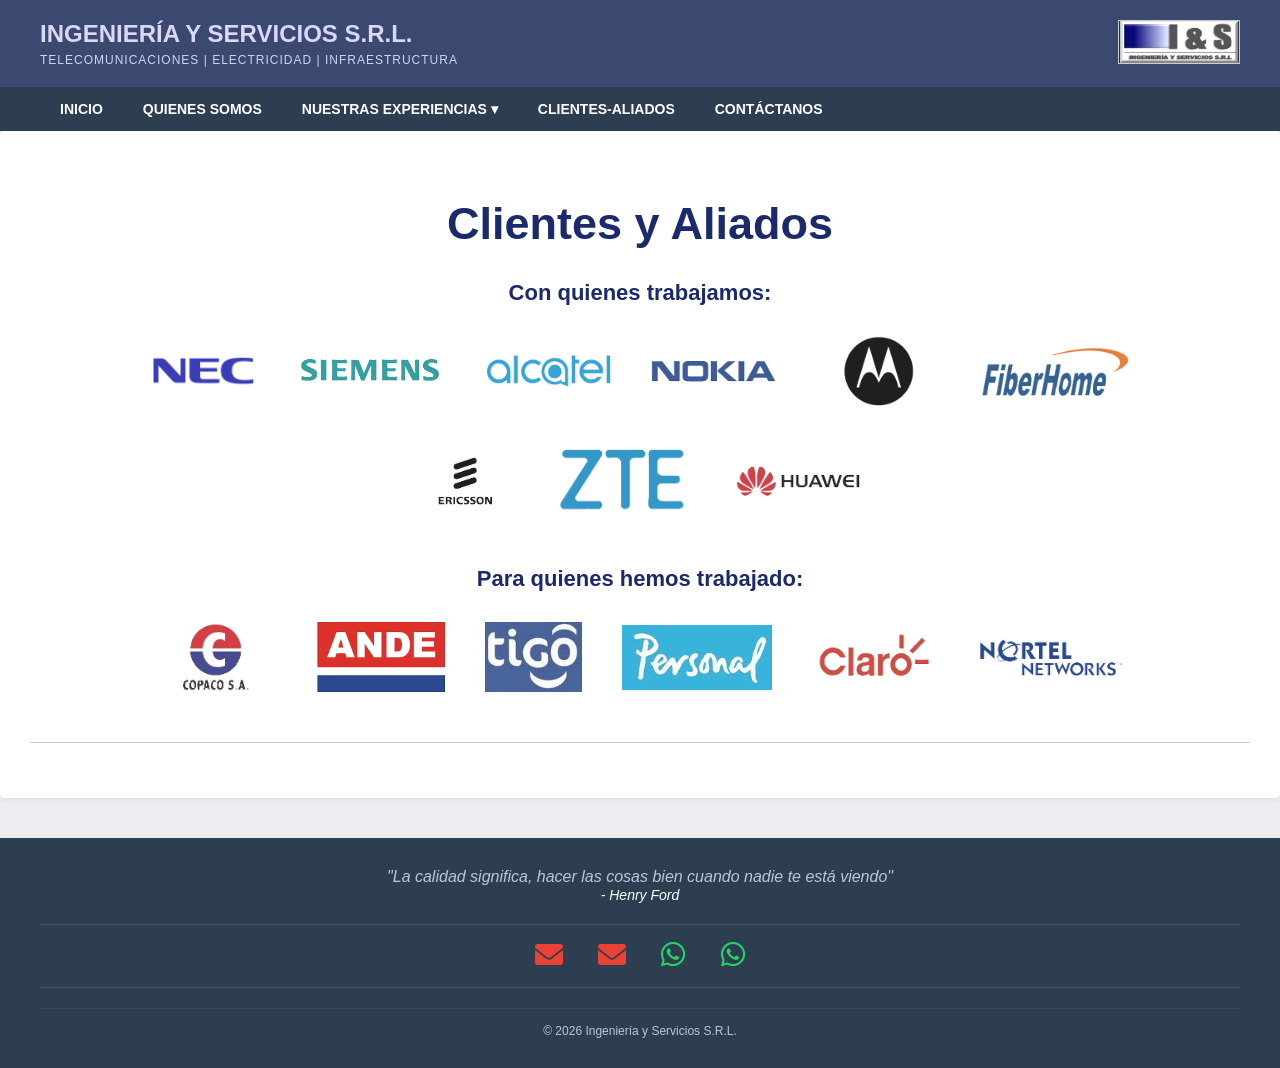
<file: clientes-aliados.html>
<!DOCTYPE html>
<html lang="en">
<head>
    <meta charset="UTF-8">
    <meta name="viewport" content="width=device-width, initial-scale=1.0">
    <title>Ingeniería & Servicios S.R.L.</title>
    <link rel="stylesheet" href="style.css">
    <link rel="stylesheet" href="https://cdnjs.cloudflare.com/ajax/libs/font-awesome/6.0.0/css/all.min.css">
</head>
<body>
    <header>
        <div class="header-top">
            <h1>
                <img src="imagenes/I & S.png" alt="Logo I & S" class="logo-img"> 
                INGENIERÍA Y SERVICIOS S.R.L.
            </h1>
            <p class="subtitle">TELECOMUNICACIONES | ELECTRICIDAD | INFRAESTRUCTURA</p>
        </div>

        <nav class="navbar">
            <ul class="menu-main">
                <li><a href="Index.html#inicio">INICIO</a></li>
                <li><a href="nosotros.html">QUIENES SOMOS</a></li>
                <li class="dropdown" >
                    <a href="Index.html#Nuestras experiencias" class="dropbtn">NUESTRAS EXPERIENCIAS ▾</a>
                    <ul class="dropdown-content">
                        <li><a href="Index.html#Comunicaciones">Comunicaciones</a></li>
                        <li><a href="Index.html#Fibra Óptica">Fibra Óptica</a></li>
                        <li><a href="Index.html#Electricidad">Electricidad</a></li>
                        <li><a href="Index.html#Infraestructura">Obras Civiles</a></li>
                    </ul>
                </li>
                <li><a href="clientes-aliados.html">CLIENTES-ALIADOS</a></li>
                <li><a href="Contáctanos.html">CONTÁCTANOS</a></li>
            </ul>
        </nav>
    </header>
    <Main>
    
    
    <section class="seccion-clientes">
        <h1>Clientes y Aliados</h1>
        
        <h2><strong>Con quienes trabajamos:</strong></h2>
        <div class="galeria-logos">
            <img src="imagenes/NEC.png" alt="NEC">
            <img src="imagenes/siemens.png" alt="Siemens">
            <img src="imagenes/alcatel.png" alt="Alcatel">
            <img src="imagenes/nokia.png" alt="Nokia">
            <img src="imagenes/motorola.png" alt="Motorola">
            <img src="imagenes/fiberhome.png" alt="Fiberhome">
            <img src="imagenes/ericssonpng.png" alt="Ericsson">
            <img src="imagenes/ZTE.png" alt="ZTE">
            <img src="imagenes/huawei.png" alt="Huawei">
        </div>
    </section>

    <section class="seccion-clientes">
        <h2><strong>Para quienes hemos trabajado:</strong></h2> 
        <div class="galeria-logos">
            <img src="imagenes/copaco.png" alt="Copaco">
            <img src="imagenes/ande.png" alt="ANDE">
            <img src="imagenes/tigo.jpg" alt="Tigo">
            <img src="imagenes/personal.jpeg" alt="Personal">
            <img src="imagenes/claro.png" alt="Claro">
            <img src="imagenes/NORTEL.png" alt="Nortel">
        </div>
    </section>

    <hr>
    </Main>

    <footer>
    <div class="footer-content">
        <p class="quote">"La calidad significa, hacer las cosas bien cuando nadie te está viendo" <br><span>- Henry Ford</span></p>
        
        <div class="footer-iconos-barra">
            <a href="mailto:juanbenitezbaez@gmail.com" class="enlace-icono icono-gmail" title="Enviar correo a Juan Benítez">
                <i class="fas fa-envelope"></i>
            </a>
            
            <a href="mailto:rferreirac@gmail.com" class="enlace-icono icono-gmail" title="Enviar correo a R. Ferreira">
                <i class="fas fa-envelope"></i>
            </a>
            
            <a href="https://wa.me/595981621675" target="_blank" class="enlace-icono icono-wpp" title="Contactar al +595 981 621675">
                <i class="fab fa-whatsapp"></i>
            </a>
            
            <a href="https://wa.me/595991738211" target="_blank" class="enlace-icono icono-wpp" title="Contactar al +595 991 738211">
                <i class="fab fa-whatsapp"></i>
            </a>
        </div>

        <p class="copyright">&copy; 2026 Ingeniería y Servicios S.R.L.</p>
    </div>
</footer>
</body>
</html>
</file>
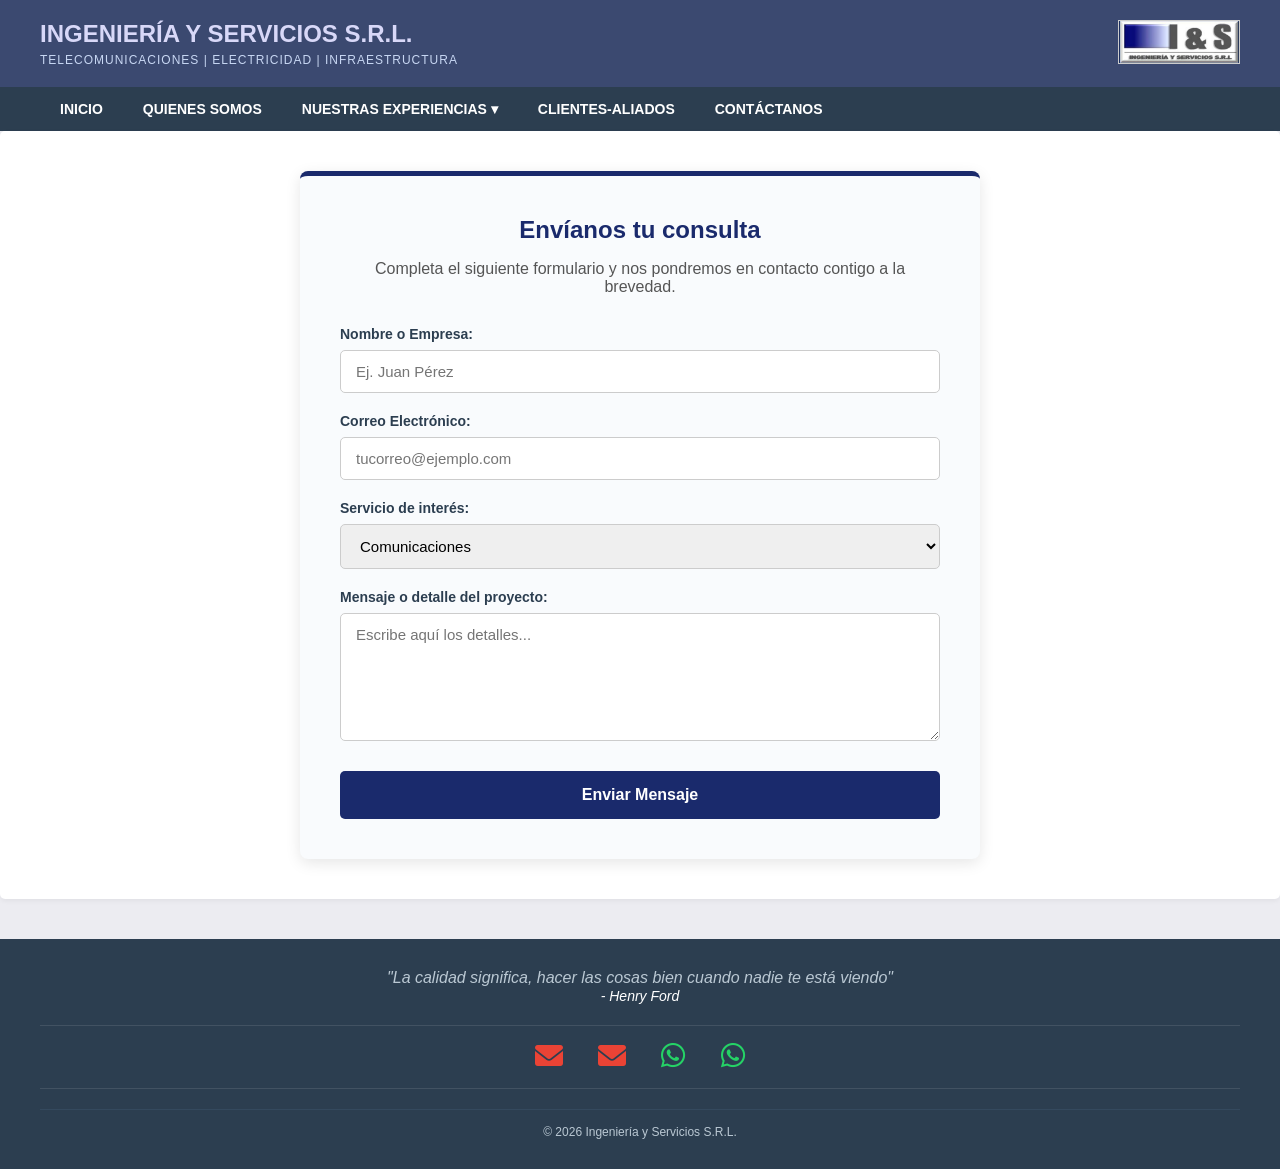
<file: Contáctanos.html>
<!DOCTYPE html>
<html lang="en">
<head>
    <meta charset="UTF-8">
    <meta name="viewport" content="width=device-width, initial-scale=1.0">
    <link rel="stylesheet" href="style.css">
    <link rel="stylesheet" href="https://cdnjs.cloudflare.com/ajax/libs/font-awesome/6.0.0/css/all.min.css">
    <title>Ingeniería & Servicios S.R.L.</title>
</head>
<body>
     <header>
        <div class="header-top">
            <h1>
                <img src="imagenes/I & S.png" alt="Logo I & S" class="logo-img"> 
                INGENIERÍA Y SERVICIOS S.R.L.
            </h1>
            <p class="subtitle">TELECOMUNICACIONES | ELECTRICIDAD | INFRAESTRUCTURA</p>
        </div>
      <nav class="navbar">
            <ul class="menu-main">
                <li><a href="Index.html#inicio">INICIO</a></li>
                <li><a href="nosotros.html">QUIENES SOMOS</a></li>
                <li class="dropdown" >
                    <a href="Index.html#Nuestras experiencias" class="dropbtn">NUESTRAS EXPERIENCIAS ▾</a>
                    <ul class="dropdown-content">
                        <li><a href="Index.html#Comunicaciones">Comunicaciones</a></li>
                        <li><a href="Index.html#Fibra Óptica">Fibra Óptica</a></li>
                        <li><a href="Index.html#Electricidad">Electricidad</a></li>
                        <li><a href="Index.html#Infraestructura">Obras Civiles</a></li>
                    </ul>
                </li>
                <li><a href="clientes-aliados.html">CLIENTES-ALIADOS</a></li>
                <li><a href="Contáctanos.html">CONTÁCTANOS</a></li>
            </ul>
        </nav>
    </header>
    
   <main class="seccion-contacto">
        <div class="contenedor-formulario">
            <h2>Envíanos tu consulta</h2>
            <p>Completa el siguiente formulario y nos pondremos en contacto contigo a la brevedad.</p>

            <!-- Se reemplaza el mailto: por un servicio de procesamiento gratuito -->
            <form action="https://formsubmit.co/aldorodrigo08@gmail.com" method="POST" class="formulario">
                
                <div class="grupo-input">
                    <label for="nombre">Nombre o Empresa:</label>
                    <input type="text" id="nombre" name="nombre" required placeholder="Ej. Juan Pérez">
                </div>
                
                <div class="grupo-input">
                    <label for="email">Correo Electrónico:</label>
                    <input type="email" id="email" name="email" required placeholder="tucorreo@ejemplo.com">
                </div>
                
                <div class="grupo-input">
                    <label for="servicio">Servicio de interés:</label>
                    <select id="servicio" name="servicio">
                        <option value="comunicaciones">Comunicaciones</option>
                        <option value="fibra_optica">Fibra Óptica</option>
                        <option value="electricidad">Electricidad Industrial</option>
                        <option value="obras_civiles">Obras Civiles</option>
                        <option value="otro">Otro</option>
                    </select>
                </div>
                
                <div class="grupo-input">
                    <label for="mensaje">Mensaje o detalle del proyecto:</label>
                    <!-- Se eliminó el atributo cols="90" para que se adapte a móviles -->
                    <textarea id="mensaje" name="mensaje" rows="6" required placeholder="Escribe aquí los detalles..."></textarea>
                </div>
              
                <!-- Se eliminó el botón de tipo "reset" -->
                <button type="submit" class="btn-enviar">Enviar Mensaje</button> 
            </form>
        </div>
    </main>
     <footer>
    <div class="footer-content">
        <p class="quote">"La calidad significa, hacer las cosas bien cuando nadie te está viendo" <br><span>- Henry Ford</span></p>
        
        <div class="footer-iconos-barra">
            <a href="mailto:juanbenitezbaez@gmail.com" class="enlace-icono icono-gmail" title="Enviar correo a Juan Benítez">
                <i class="fas fa-envelope"></i>
            </a>
            
            <a href="mailto:rferreirac@gmail.com" class="enlace-icono icono-gmail" title="Enviar correo a R. Ferreira">
                <i class="fas fa-envelope"></i>
            </a>
            
            <a href="https://wa.me/595981621675" target="_blank" class="enlace-icono icono-wpp" title="Contactar al +595 981 621675">
                <i class="fab fa-whatsapp"></i>
            </a>
            
            <a href="https://wa.me/595991738211" target="_blank" class="enlace-icono icono-wpp" title="Contactar al +595 991 738211">
                <i class="fab fa-whatsapp"></i>
            </a>
        </div>

        <p class="copyright">&copy; 2026 Ingeniería y Servicios S.R.L.</p>
    </div>
</footer>
</body>
</html>
</file>
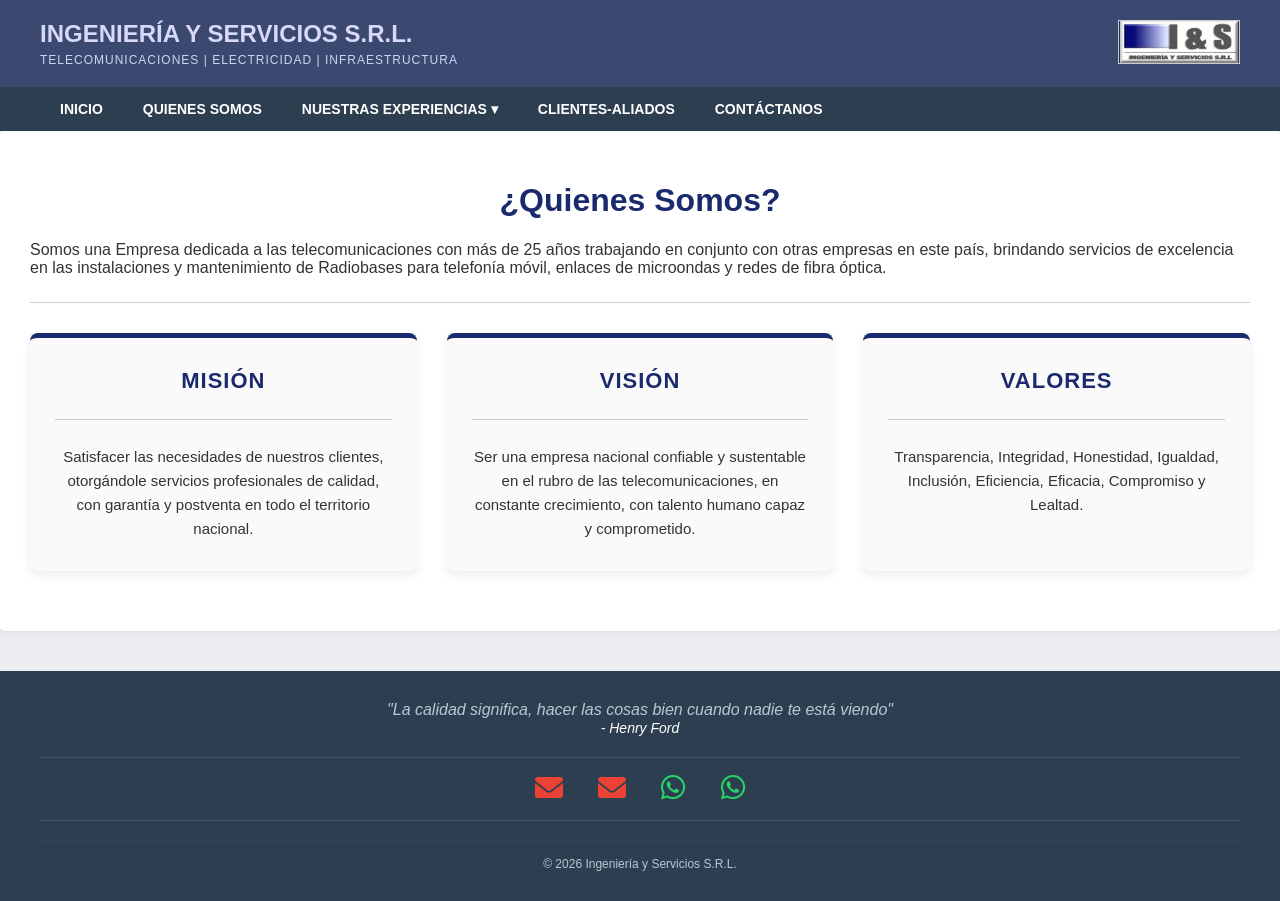
<file: nosotros.html>
<!DOCTYPE html>
<html lang="es">
<head>
    <meta charset="UTF-8">
    <meta name="viewport" content="width=device-width, initial-scale=1.0">
    <title>Ingeniería & Servicios S.R.L.</title>
    <link rel="stylesheet" href="style.css">
    <link rel="stylesheet" href="https://cdnjs.cloudflare.com/ajax/libs/font-awesome/6.0.0/css/all.min.css">
</head>
<body> 
    <header>
        <div class="header-top">
            <h1>
                <img src="imagenes/I & S.png" alt="Logo I & S" class="logo-img"> 
                INGENIERÍA Y SERVICIOS S.R.L.
            </h1>
            <p class="subtitle">TELECOMUNICACIONES | ELECTRICIDAD | INFRAESTRUCTURA</p>
        </div>
        <nav class="navbar">
            <ul class="menu-main">
                <li><a href="Index.html">INICIO</a></li>
                <li><a href="nosotros.html">QUIENES SOMOS</a></li>
                <li class="dropdown">
                    <a href="Index.html#Nuestras experiencias" class="dropbtn">NUESTRAS EXPERIENCIAS ▾</a>
                    <ul class="dropdown-content">
                        <li><a href="Index.html#Comunicaciones">Comunicaciones</a></li>
                        <li><a href="Index.html#Fibra Óptica">Fibra Óptica</a></li>
                        <li><a href="Index.html#Electricidad">Electricidad</a></li>
                        <li><a href="Index.html#Infraestructura">Obras Civiles</a></li>
                    </ul>
                </li>
                <li><a href="clientes-aliados.html">CLIENTES-ALIADOS</a></li>
                <li><a href="Contáctanos.html">CONTÁCTANOS</a></li>
            </ul>
        </nav>
    </header>
    <Main>
        <h1>¿Quienes Somos?</h2>
        <p>Somos una Empresa dedicada a las telecomunicaciones con más de 25 años trabajando en conjunto con otras empresas en este país, brindando servicios de excelencia en las instalaciones y mantenimiento de Radiobases para telefonía móvil, enlaces de microondas y redes de fibra óptica.</p>
    <hr>
        <div class="mvv-contenedor">
    <div class="mvv-tarjeta">
        <h3>Misión</h3>
        <hr>
        <p>Satisfacer las necesidades de nuestros clientes, otorgándole servicios profesionales de calidad, con garantía y postventa en todo el territorio nacional.</p>
    </div>
    
    <div class="mvv-tarjeta">
        <h3>Visión</h3>
        <hr>
        <p>Ser una empresa nacional confiable y sustentable en el rubro de las telecomunicaciones, en constante crecimiento, con talento humano capaz y comprometido.</p>
    </div>
    
    <div class="mvv-tarjeta">
        <h3>Valores</h3>
        <hr>
        <p>Transparencia, Integridad, Honestidad, Igualdad, Inclusión, Eficiencia, Eficacia, Compromiso y Lealtad.</p>
    </div>
</div>
    </Main>    
    <footer>
    <div class="footer-content">
        <p class="quote">"La calidad significa, hacer las cosas bien cuando nadie te está viendo" <br><span>- Henry Ford</span></p>
        
        <div class="footer-iconos-barra">
            <a href="mailto:juanbenitezbaez@gmail.com" class="enlace-icono icono-gmail" title="Enviar correo a Juan Benítez">
                <i class="fas fa-envelope"></i>
            </a>
            
            <a href="mailto:rferreirac@gmail.com" class="enlace-icono icono-gmail" title="Enviar correo a R. Ferreira">
                <i class="fas fa-envelope"></i>
            </a>
            
            <a href="https://wa.me/595981621675" target="_blank" class="enlace-icono icono-wpp" title="Contactar al +595 981 621675">
                <i class="fab fa-whatsapp"></i>
            </a>
            
            <a href="https://wa.me/595991738211" target="_blank" class="enlace-icono icono-wpp" title="Contactar al +595 991 738211">
                <i class="fab fa-whatsapp"></i>
            </a>
        </div>

        <p class="copyright">&copy; 2026 Ingeniería y Servicios S.R.L.</p>
    </div>
</footer>
</body>
</html>
</file>
<file: style.css>
/* Estilos Generales */
body {
    font-family: Arial, sans-serif;
    background-color: rgb(236, 236, 241);
    margin: 0;
    padding: 0;
    color: #333;
}

hr {
    border: 0;
    height: 1px;
    background-color: #ccc;
    margin: 25px 0;
}

/* Encabezado */
header {
    background-color: #3b4970;
}

.header-top {
    padding: 20px;
    max-width: 1200px;
    margin: 0 auto;
}

header h1 {
    margin: 0;
    font-size: 24px;
    color: #d8d8f8;
    
}

.logo-img {
    float: right;
    width: 23%;
    max-width: 120px;
    border: 1px solid #ccc;
}
/* el subtitulo del nombre de la empresa */
.subtitle {
    margin: 5px 0 0 0;
    font-size: 12px;
    letter-spacing: 1px;
    color: #c8d7f3;
}

/* 2. Menú Navegación y Desplegable */
.navbar {
    background-color: #2c3e50; /* Color menú principal */
}

.menu-main {
    list-style-type: none;
    margin: 0;
    padding: 0;
    display: flex;
    max-width: 1200px;
    margin: 0 auto;
}

.menu-main > li {
    position: relative;
}

.menu-main a {
    display: block;
    color: white;
    text-align: center;
    padding: 14px 20px;
    text-decoration: none;
    font-weight: bold;
    font-size: 14px;
    transition: background-color 0.3s;
}

/* Cambio de color al pasar el cursor (Menú principal) */
.menu-main > li > a:hover {
    background-color: #0656cf; 
}

/* Contenedor del Submenú */
.dropdown-content {
    display: none;
    position: absolute;
    background-color: #34495e; /* Color diferente para el submenú */
    min-width: 200px;
    box-shadow: 0px 8px 16px rgba(0,0,0,0.2);
    list-style: none;
    padding:  0;
    margin: 0;
    z-index: 100;
}

.dropdown-content a {
    color: #f5f6fa;
    padding: 12px 16px;
    text-align: left;
    font-weight: normal;
}

/* Cambio de color al pasar el cursor */
.dropdown-content a:hover {
    background-color: #2980b9;
}

/* Mostrar el menú al pasar el cursor */
.dropdown:hover .dropdown-content {
    display: block;
}


/* 4. Contenido Principal (Main) */
main {
    flex: 3;
    background-color: #ffffff;
    padding: 30px;
    border-radius: 5px;
    box-shadow: 0 2px 5px rgba(0,0,0,0.05);
}

main h2 {
    color: #1a2a6c;
    margin-top: 0;
    
}
main h1 {
    text-align: center;
    color: #1a2a6c;
}
/* Contenedor principal de Misión, Visión y Valores */
.mvv-contenedor {
    display: grid;
    grid-template-columns: repeat(auto-fit, minmax(280px, 1fr));
    gap: 30px;
    margin-top: 30px;
    margin-bottom: 30px;
}

/* Estilo de cada tarjeta individual */
.mvv-tarjeta {
    background-color: #fafafafd;
    border-top: 5px solid #1a2a6c; /* Línea superior con el color principal de tu marca */
    border-radius: 8px;
    padding: 30px 25px;
    box-shadow: 0 4px 10px rgba(0, 0, 0, 0.08); /* Sombra suave para dar volumen */
    text-align: center;
    transition: transform 0.3s ease, box-shadow 0.3s ease;
}

/* Efecto al pasar el mouse sobre la tarjeta (Hover) */
.mvv-tarjeta:hover {
    transform: translateY(-5px); /* Levanta un poco la tarjeta */
    box-shadow: 0 8px 20px rgba(0, 0, 0, 0.15); /* Aumenta la sombra */
}

/* Estilo del título dentro de la tarjeta */
.mvv-tarjeta h3 {
    color: #1a2a6c;
    font-size: 22px;
    margin-top: 0;
    margin-bottom: 15px;
    text-transform: uppercase;
    letter-spacing: 1px;
}

/* Estilo del texto dentro de la tarjeta */
.mvv-tarjeta p {
    color: #333333;
    font-size: 15px;
    line-height: 1.6;
    margin: 0;
    /* Quitamos la cursiva que tenías en la tabla para mejorar la legibilidad */
}

/* El deslizable */
.carousel-container {
    display: flex;
    overflow-x: auto;
    scroll-snap-type: x mandatory;
    scroll-behavior: smooth;
    width: 100%;
    max-width: 1100px;
    margin: 20px auto;
    border-radius: 8px;
    box-shadow: 0 6px 15px rgba(0,0,0,0.2);
    background-color: #1a2a6c;
}

/* el estilo de la barra horizontal */
.carousel-container::-webkit-scrollbar {
    height: 12px;
}
.carousel-container::-webkit-scrollbar-track {
    background: #e0e0e0; 
    border-radius: 0 0 8px 8px;
}
.carousel-container::-webkit-scrollbar-thumb {
    background: #3b4970; 
    border-radius: 8px;
}
.carousel-container::-webkit-scrollbar-thumb:hover {
    background: #2c3e50; 
}

/* Cada tarjeta del carrusel */
.carousel-slide {
    flex: 0 0 100%; /* Cada slide ocupa el 100% del contenedor */
    scroll-snap-align: start;
    background-size: cover;
    background-position: center;
    position: relative;
    min-height: 450px;
    display: flex;
    align-items: center;
}

/* Capa oscura sobre la imagen para que el texto resalte */
.carousel-slide::before {
    content: "";
    position: absolute;
    top: 0; left: 0; right: 0; bottom: 0;
    background: rgba(0, 0, 0, 0.7); /* Nivel de oscuridad (0.7) */
    z-index: 1;
}

/* Contenedor del texto encima de la imagen */
.slide-content {
    position: relative;
    z-index: 2;
    padding: 40px 60px;
    color: #ffffff;
    width: 100%;
}

.slide-content h3 {
    font-size: 28px;
    color: #4da6ff; /* Un azul claro que resalta en fondo oscuro */
    margin-top: 0;
    margin-bottom: 20px;
    border-bottom: 2px solid #4da6ff;
    padding-bottom: 10px;
    display: inline-block;
}

.slide-content ul {
    list-style-type: none;
    padding: 0;
    margin: 0;
}

.slide-content ul li {
    font-size: 16px;
    line-height: 1.8;
    margin-bottom: 8px;
    position: relative;
    padding-left: 20px;
}

/* cambiar viñetas de la lista */
.slide-content ul li::before {
    content: "-";
    color: #4da6ff;
    position: absolute;
    left: 0;
    font-weight: bold;
}
/* video en nuestras experiencias :) */
.video-container {
    text-align: center;
    margin-top: 40px; /* Separación entre la lista y el video */
    width: 100%;
}

.video-container video {
    max-width: 100%; /* Evita que el video se salga de la pantalla en celulares */
    width: 320px; 
    height: auto;
    border-radius: 8px; 
    box-shadow: 0 6px 15px rgba(0,0,0,0.15); 
    background-color: #000; /
}
/* --- Sección de Clientes y Aliados --- */
.seccion-clientes {
    text-align: center;
    margin-bottom: 50px;
    padding: 0 20px;
}
.seccion-clientes h1 {
    color: #1a2a6c;
    margin-bottom: 30px ;
    font-size: 45px;
    
}
.seccion-clientes h2 {
    color: #1a2a6c; /* Mantiene el color corporativo que ya usas */
    margin-bottom: 30px;
    font-size: 22px;
}

/* Contenedor Flexbox para los logos */
.galeria-logos {
    display: flex;
    flex-wrap: wrap; /* Permite que los logos bajen a la siguiente línea si no hay espacio en pantalla */
    justify-content: center; /* Centra los logos horizontalmente */
    align-items: center; /* Centra los logos verticalmente */
    gap: 40px; /* Crea un espacio uniforme entre cada logo, reemplaza al antiguo HSPACE */
    max-width: 1000px;
    margin: 0 auto; /* Centra el contenedor en la página */
}

/* Estilo individual de cada logo */
.galeria-logos img {
    max-width: 150px; /* Tamaño máximo estandarizado */
    height: auto;
    max-height: 70px; /* Evita que logos con formato vertical rompan la armonía */
    object-fit: contain; /* Asegura que la imagen no se deforme o estire */
    /* Efecto corporativo: Blanco y negro con un poco de transparencia */
    filter: grayscale(20%) opacity(88%); 
    transition: all 0.3s ease; /* Suaviza la transición del efecto hover */
}

/* Efecto al pasar el cursor (Hover) */
.galeria-logos img:hover {
    filter: grayscale(0%) opacity(100%); /* Devuelve el color y la opacidad original */
    transform: scale(1.1); /* Hace que el logo crezca ligeramente */
}

/* --- Sección de Contacto --- */
.seccion-contacto {
    display: flex;
    justify-content: center;
    padding: 40px 20px;
}

.contenedor-formulario {
    background-color: #f9fbfd;
    border-top: 5px solid #1a2a6c; /* Mantiene tu color corporativo */
    border-radius: 8px;
    padding: 40px;
    box-shadow: 0 4px 15px rgba(0, 0, 0, 0.1);
    width: 100%;
    max-width: 600px; /* Evita que el formulario sea inmensamente ancho en PC */
}

.contenedor-formulario h2 {
    color: #1a2a6c;
    margin-top: 0;
    margin-bottom: 10px;
    text-align: center;
}

.contenedor-formulario p {
    text-align: center;
    color: #555;
    margin-bottom: 30px;
}

.formulario {
    display: flex;
    flex-direction: column;
}

.grupo-input {
    margin-bottom: 20px; /* Esto reemplaza a los antiguos <br> */
    display: flex;
    flex-direction: column;
}

.grupo-input label {
    font-weight: bold;
    color: #2c3e50;
    margin-bottom: 8px;
    font-size: 14px;
}

/* Estilo unificado para cajas de texto y menú desplegable */
.grupo-input input,
.grupo-input select,
.grupo-input textarea {
    width: 100%;
    padding: 12px 15px;
    border: 1px solid #ccc;
    border-radius: 5px;
    font-size: 15px;
    font-family: inherit;
    box-sizing: border-box; /* Asegura que el relleno no desborde la caja */
    transition: border-color 0.3s ease, box-shadow 0.3s ease;
}

.grupo-input textarea {
    resize: vertical; /* Permite al usuario alargar la caja solo hacia abajo */
}

/* Efecto visual al hacer clic/tocar un campo para escribir */
.grupo-input input:focus,
.grupo-input select:focus,
.grupo-input textarea:focus {
    outline: none;
    border-color: #1a2a6c;
    box-shadow: 0 0 5px rgba(26, 42, 108, 0.3);
}

/* Diseño del Botón de Enviar */
.btn-enviar {
    background-color: #1a2a6c;
    color: #ffffff;
    border: none;
    padding: 15px 20px;
    font-size: 16px;
    font-weight: bold;
    border-radius: 5px;
    cursor: pointer;
    transition: background-color 0.3s ease, transform 0.2s ease;
    margin-top: 10px;
}

.btn-enviar:hover {
    background-color: #2980b9;
    transform: translateY(-2px); /* Pequeña animación al pasar el ratón */
}
/* 5. Pie de Página (Footer)   */
footer {
    background-color: #2c3e50;
    color: #bac8d3;
    padding: 30px 20px;
    margin-top: 40px;
    text-align: center;
}

.footer-content {
    max-width: 1200px;
    margin: 0 auto;
}

.footer-content .quote {
    font-style: italic;
    font-size: 16px;
    margin: 0 0 15px 0;
}

.footer-content .quote span {
    font-size: 14px;
    color: #fff;
}

.footer-content .copyright {
    font-size: 12px;
    margin: 0;
    border-top: 1px solid #34495e;
    padding-top: 15px;
}
/* --- Barra de Iconos de Contacto en el Footer --- */
.footer-iconos-barra {
    display: flex;
    justify-content: center;
    gap: 35px; /* Espacio horizontal entre los iconos */
    margin: 20px 0;
    padding: 15px 0;
    border-top: 1px solid rgba(255, 255, 255, 0.1);
    border-bottom: 1px solid rgba(255, 255, 255, 0.1);
}

.enlace-icono {
    font-size: 28px; /* Tamaño más grande para que resalten al no haber texto */
    text-decoration: none;
    display: inline-block;
    transition: transform 0.2s ease, filter 0.2s ease;
}

/* Colores de marca para los iconos */
.enlace-icono.icono-gmail {
    color: #ea4335; /* Rojo de Gmail */
}

.enlace-icono.icono-wpp {
    color: #25d366; /* Verde de WhatsApp */
}

/* Efecto al pasar el cursor (Hover) */
.enlace-icono:hover {
    transform: scale(1.2); /* El icono se agranda un 20% de forma suave */
    filter: brightness(1.3); /* El color se vuelve ligeramente más brillante */
}

/* DISEÑO RESPONSIVO (ADAPTACIÓN A MÓVILES)          */


/* Todo lo que esté dentro de estas llaves solo se aplicará en pantallas de hasta 768px de ancho (Celulares y Tablets pequeñas) */
@media screen and (max-width: 768px) {

    /* 1. Ajustes del Encabezado (Header) y Logo */
    .header-top {
        text-align: center; /* Centramos todos los textos */
        padding: 15px 10px;
    }
    
    .logo-img {
        float: none; /* Anula la alineación a la derecha */
        display: block;
        margin: 0 auto 15px auto; /* Centra el logo */
        width: 100px; /* Tamaño optimizado para celular */
    }
    
    header h1 {
        font-size: 18px; /* Reducimos el tamaño del título */
    }
    
    .subtitle {
        font-size: 10px;
    }

    /* 2. Menú de Navegación Vertical */
    .navbar {
        padding: 0;
    }

    .menu-main {
        display: flex;
        flex-direction: column; /* Apila los botones de navegación uno sobre otro */
        padding: 0;
        margin: 0;
    }
    
    .menu-main li {
        width: 100%;
        text-align: center;
        border-bottom: 1px solid rgba(255, 255, 255, 0.1); /* Línea divisoria entre botones */
    }
    
    .menu-main li a {
        display: block; /* Ocupa todo el ancho tocable */
        padding: 15px;
    }

    /* Ajuste del Submenú (Nuestras Experiencias) para móviles */
    .dropdown-content {
        position: relative; /* Evita que el submenú flote y tape otros contenidos */
        width: 100%;
        box-shadow: none;
        background-color: #2c3e50; /* Un tono un poco más oscuro para diferenciarlo */
    }

    .dropdown-content a {
        padding: 12px;
        font-size: 14px;
    }

    /* 3. Secciones y Contenidos Generales */
    section {
        padding: 20px 15px; /* Reducimos los márgenes laterales */
    }
    
    h2 {
        font-size: 22px;
    }

    /* 4. Galería de Logos (Clientes y Aliados) */
    .galeria-logos {
        gap: 20px; /* Reduce el espacio entre logos */
        flex-wrap: wrap; /* Asegura que los logos bajen a la siguiente línea si no caben */
        justify-content: center;
    }
    
    .galeria-logos img {
        max-width: 90px; /* Hace los logos más pequeños para que entren varios en pantalla */
        max-height: 50px;
    }

    /* 5. Ajustes del Formulario de Contacto */
    .contenedor-formulario {
        padding: 20px; /* Menos espacio interno para ganar área útil */
    }

    /* 6. Misión, Visión y Valores (Tarjetas) */
    .mvv-contenedor {
        flex-direction: column; /* Apila las tarjetas una debajo de otra */
        align-items: center;
    }
    
    .mvv-tarjeta {
        width: 100%;
        max-width: 100%;
        margin-bottom: 20px;
    }
}
</file>
